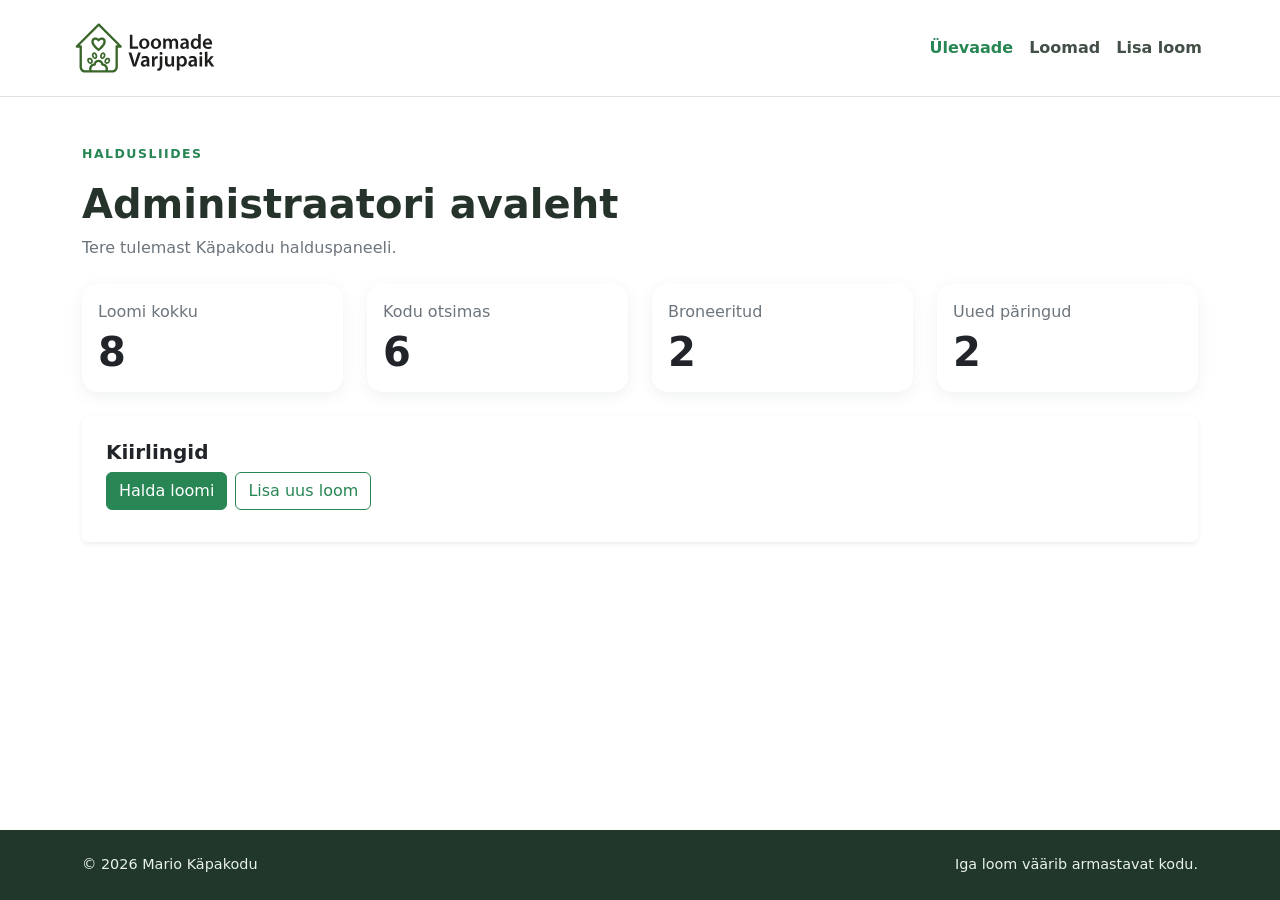
<file: mario-kapakodu-valmis/mario-kapakodu-public-main/admin/index.html>
<!doctype html>
<html lang="et">
<head>
  <meta charset="utf-8">
  <meta name="viewport" content="width=device-width, initial-scale=1">
  <meta name="description" content="Mario Käpakodu – aitame loomadel leida armastava kodu.">
  <title>Administraatori avaleht | Mario Käpakodu</title>
  <link href="https://cdn.jsdelivr.net/npm/bootstrap@5.3.8/dist/css/bootstrap.min.css" rel="stylesheet">
  <link rel="stylesheet" href="../assets/css/style.css">
</head>
<body class="d-flex flex-column min-vh-100">
<header class="border-bottom bg-white">
  <nav class="navbar navbar-expand-lg container py-3" aria-label="Põhinavigatsioon">
    <a class="navbar-brand" href="index.html"><img src="../assets/images/logo_big.svg" alt="Mario Käpakodu logo" width="150"></a>
    <button class="navbar-toggler" type="button" data-bs-toggle="collapse" data-bs-target="#mainNav" aria-controls="mainNav" aria-expanded="false" aria-label="Ava menüü"><span class="navbar-toggler-icon"></span></button>
    <div class="collapse navbar-collapse" id="mainNav">
      <ul class="navbar-nav ms-auto align-items-lg-center"><li class="nav-item"><a class="nav-link active" href="index.html">Ülevaade</a></li><li class="nav-item"><a class="nav-link " href="animals.html">Loomad</a></li><li class="nav-item"><a class="nav-link " href="animal_add.html">Lisa loom</a></li></ul>
    </div>
  </nav>
</header>
<main class="flex-grow-1">
<section class="container py-5"><p class="eyebrow">Haldusliides</p><h1 class="fw-bold">Administraatori avaleht</h1><p class="text-secondary mb-4">Tere tulemast Käpakodu halduspaneeli.</p><div class="row g-4 mb-4"><div class="col-sm-6 col-xl-3"><div class="card stat-card h-100"><div class="card-body"><p class="text-secondary mb-1">Loomi kokku</p><div class="display-6 fw-bold">8</div></div></div></div><div class="col-sm-6 col-xl-3"><div class="card stat-card h-100"><div class="card-body"><p class="text-secondary mb-1">Kodu otsimas</p><div class="display-6 fw-bold">6</div></div></div></div><div class="col-sm-6 col-xl-3"><div class="card stat-card h-100"><div class="card-body"><p class="text-secondary mb-1">Broneeritud</p><div class="display-6 fw-bold">2</div></div></div></div><div class="col-sm-6 col-xl-3"><div class="card stat-card h-100"><div class="card-body"><p class="text-secondary mb-1">Uued päringud</p><div class="display-6 fw-bold">2</div></div></div></div></div><div class="card border-0 shadow-sm"><div class="card-body p-4"><h2 class="h5 fw-bold">Kiirlingid</h2><a class="btn btn-success me-2 mb-2" href="animals.html">Halda loomi</a><a class="btn btn-outline-success mb-2" href="animal_add.html">Lisa uus loom</a></div></div></section>
</main>
<footer class="footer mt-5 py-4">
  <div class="container d-flex flex-column flex-md-row justify-content-between gap-2">
    <span>© 2026 Mario Käpakodu</span><span>Iga loom väärib armastavat kodu.</span>
  </div>
</footer>
<script src="https://cdn.jsdelivr.net/npm/bootstrap@5.3.8/dist/js/bootstrap.bundle.min.js"></script>
</body></html>
</file>
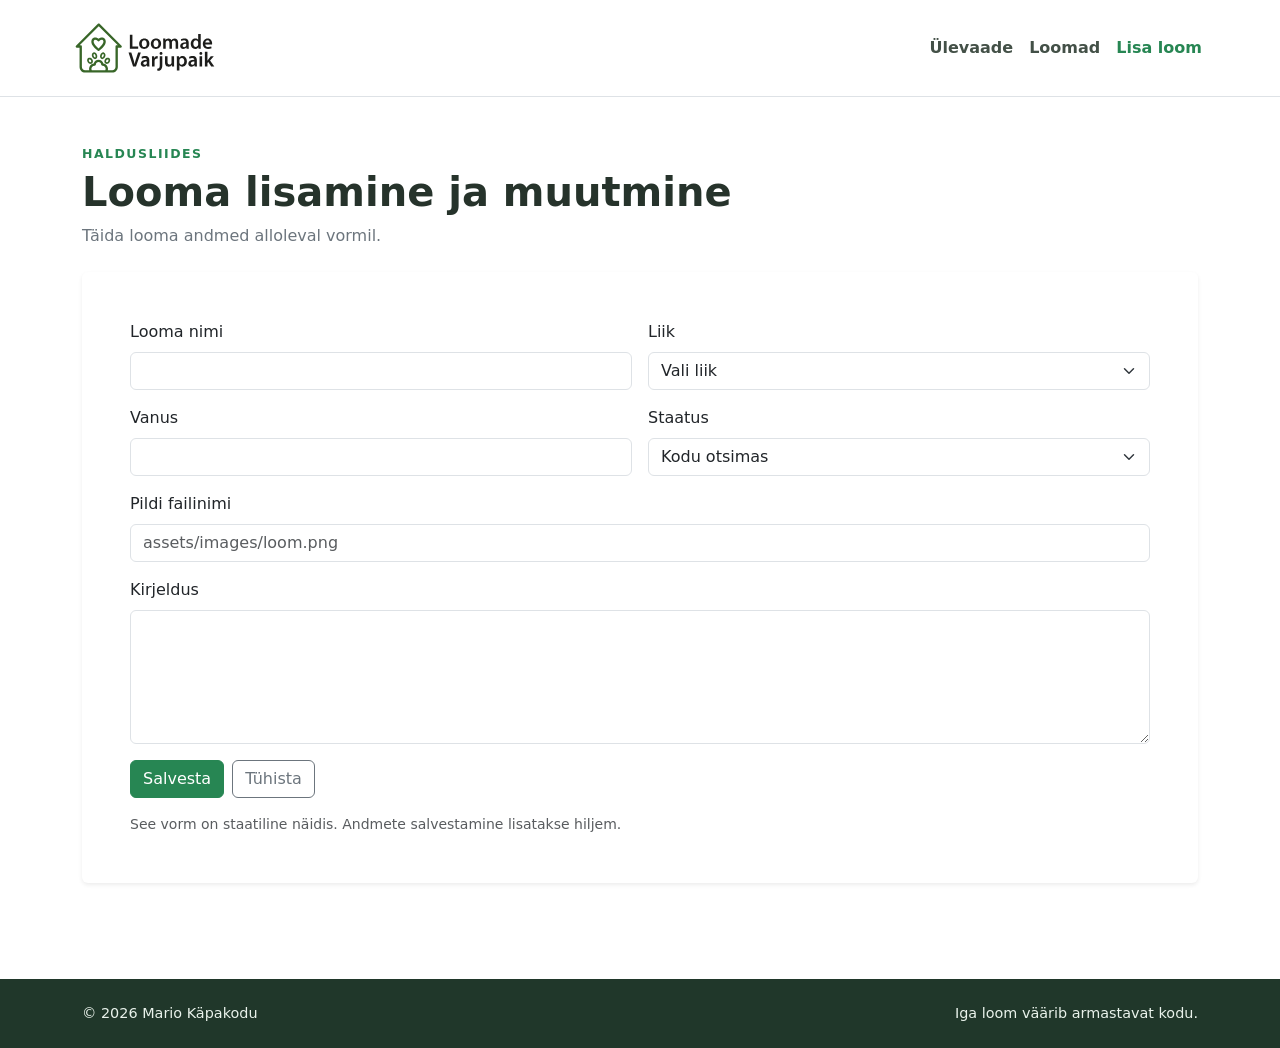
<file: mario-kapakodu-valmis/mario-kapakodu-public-main/admin/animal_add.html>
<!doctype html>
<html lang="et">
<head>
  <meta charset="utf-8">
  <meta name="viewport" content="width=device-width, initial-scale=1">
  <meta name="description" content="Mario Käpakodu – aitame loomadel leida armastava kodu.">
  <title>Looma lisamine | Mario Käpakodu</title>
  <link href="https://cdn.jsdelivr.net/npm/bootstrap@5.3.8/dist/css/bootstrap.min.css" rel="stylesheet">
  <link rel="stylesheet" href="../assets/css/style.css">
</head>
<body class="d-flex flex-column min-vh-100">
<header class="border-bottom bg-white">
  <nav class="navbar navbar-expand-lg container py-3" aria-label="Põhinavigatsioon">
    <a class="navbar-brand" href="index.html"><img src="../assets/images/logo_big.svg" alt="Mario Käpakodu logo" width="150"></a>
    <button class="navbar-toggler" type="button" data-bs-toggle="collapse" data-bs-target="#mainNav" aria-controls="mainNav" aria-expanded="false" aria-label="Ava menüü"><span class="navbar-toggler-icon"></span></button>
    <div class="collapse navbar-collapse" id="mainNav">
      <ul class="navbar-nav ms-auto align-items-lg-center"><li class="nav-item"><a class="nav-link " href="index.html">Ülevaade</a></li><li class="nav-item"><a class="nav-link " href="animals.html">Loomad</a></li><li class="nav-item"><a class="nav-link active" href="animal_add.html">Lisa loom</a></li></ul>
    </div>
  </nav>
</header>
<main class="flex-grow-1">
<section class="container py-5"><p class="eyebrow mb-1">Haldusliides</p><h1 class="fw-bold mb-2">Looma lisamine ja muutmine</h1><p class="text-secondary mb-4">Täida looma andmed alloleval vormil.</p><div class="card border-0 shadow-sm"><div class="card-body p-4 p-md-5"><form action="#" method="post"><div class="row g-3"><div class="col-md-6"><label class="form-label" for="animalName">Looma nimi</label><input class="form-control" id="animalName" name="name" required></div><div class="col-md-6"><label class="form-label" for="species">Liik</label><select class="form-select" id="species" name="species" required><option value="" selected disabled>Vali liik</option><option>Koer</option><option>Kass</option><option>Muu</option></select></div><div class="col-md-6"><label class="form-label" for="age">Vanus</label><input class="form-control" id="age" name="age" type="number" min="0" max="50" required></div><div class="col-md-6"><label class="form-label" for="status">Staatus</label><select class="form-select" id="status" name="status" required><option>Kodu otsimas</option><option>Broneeritud</option><option>Leidnud kodu</option></select></div><div class="col-12"><label class="form-label" for="photo">Pildi failinimi</label><input class="form-control" id="photo" name="photo" placeholder="assets/images/loom.png"></div><div class="col-12"><label class="form-label" for="description">Kirjeldus</label><textarea class="form-control" id="description" name="description" rows="5" required></textarea></div><div class="col-12 d-flex gap-2"><button class="btn btn-success" type="submit">Salvesta</button><a class="btn btn-outline-secondary" href="animals.html">Tühista</a></div></div><p class="form-text mt-3 mb-0">See vorm on staatiline näidis. Andmete salvestamine lisatakse hiljem.</p></form></div></div></section>
</main>
<footer class="footer mt-5 py-4">
  <div class="container d-flex flex-column flex-md-row justify-content-between gap-2">
    <span>© 2026 Mario Käpakodu</span><span>Iga loom väärib armastavat kodu.</span>
  </div>
</footer>
<script src="https://cdn.jsdelivr.net/npm/bootstrap@5.3.8/dist/js/bootstrap.bundle.min.js"></script>
</body></html>
</file>
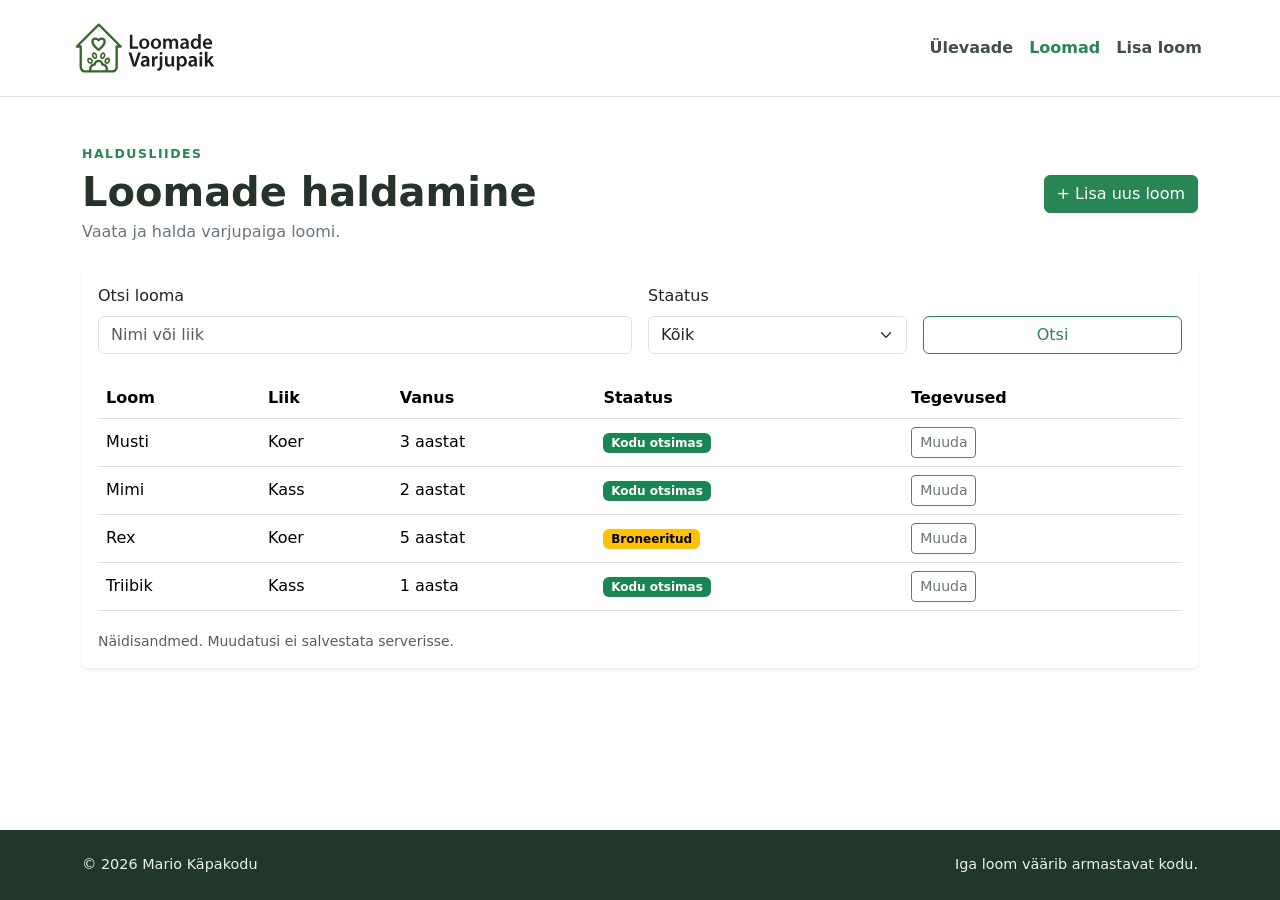
<file: mario-kapakodu-valmis/mario-kapakodu-public-main/admin/animals.html>
<!doctype html>
<html lang="et">
<head>
  <meta charset="utf-8">
  <meta name="viewport" content="width=device-width, initial-scale=1">
  <meta name="description" content="Mario Käpakodu – aitame loomadel leida armastava kodu.">
  <title>Loomade haldamine | Mario Käpakodu</title>
  <link href="https://cdn.jsdelivr.net/npm/bootstrap@5.3.8/dist/css/bootstrap.min.css" rel="stylesheet">
  <link rel="stylesheet" href="../assets/css/style.css">
</head>
<body class="d-flex flex-column min-vh-100">
<header class="border-bottom bg-white">
  <nav class="navbar navbar-expand-lg container py-3" aria-label="Põhinavigatsioon">
    <a class="navbar-brand" href="index.html"><img src="../assets/images/logo_big.svg" alt="Mario Käpakodu logo" width="150"></a>
    <button class="navbar-toggler" type="button" data-bs-toggle="collapse" data-bs-target="#mainNav" aria-controls="mainNav" aria-expanded="false" aria-label="Ava menüü"><span class="navbar-toggler-icon"></span></button>
    <div class="collapse navbar-collapse" id="mainNav">
      <ul class="navbar-nav ms-auto align-items-lg-center"><li class="nav-item"><a class="nav-link " href="index.html">Ülevaade</a></li><li class="nav-item"><a class="nav-link active" href="animals.html">Loomad</a></li><li class="nav-item"><a class="nav-link " href="animal_add.html">Lisa loom</a></li></ul>
    </div>
  </nav>
</header>
<main class="flex-grow-1">
<section class="container py-5"><div class="d-flex flex-wrap justify-content-between align-items-center gap-3 mb-4"><div><p class="eyebrow mb-1">Haldusliides</p><h1 class="fw-bold mb-1">Loomade haldamine</h1><p class="text-secondary mb-0">Vaata ja halda varjupaiga loomi.</p></div><a class="btn btn-success" href="animal_add.html">+ Lisa uus loom</a></div><div class="card border-0 shadow-sm"><div class="card-body"><div class="row g-3 mb-4"><div class="col-md-6"><label class="form-label" for="search">Otsi looma</label><input class="form-control" id="search" placeholder="Nimi või liik"></div><div class="col-md-3"><label class="form-label" for="status">Staatus</label><select class="form-select" id="status"><option>Kõik</option><option>Kodu otsimas</option><option>Broneeritud</option></select></div><div class="col-md-3 d-flex align-items-end"><button class="btn btn-outline-success w-100" type="button" onclick="filterAnimals()">Otsi</button></div></div><div class="table-responsive"><table class="table table-hover align-middle" id="animalTable"><thead><tr><th scope="col">Loom</th><th scope="col">Liik</th><th scope="col">Vanus</th><th scope="col">Staatus</th><th scope="col">Tegevused</th></tr></thead><tbody><tr><td>Musti</td><td>Koer</td><td>3 aastat</td><td><span class="badge text-bg-success">Kodu otsimas</span></td><td><a class="btn btn-sm btn-outline-secondary" href="animal_add.html">Muuda</a></td></tr><tr><td>Mimi</td><td>Kass</td><td>2 aastat</td><td><span class="badge text-bg-success">Kodu otsimas</span></td><td><a class="btn btn-sm btn-outline-secondary" href="animal_add.html">Muuda</a></td></tr><tr><td>Rex</td><td>Koer</td><td>5 aastat</td><td><span class="badge text-bg-warning">Broneeritud</span></td><td><a class="btn btn-sm btn-outline-secondary" href="animal_add.html">Muuda</a></td></tr><tr><td>Triibik</td><td>Kass</td><td>1 aasta</td><td><span class="badge text-bg-success">Kodu otsimas</span></td><td><a class="btn btn-sm btn-outline-secondary" href="animal_add.html">Muuda</a></td></tr></tbody></table></div><p class="form-text mb-0">Näidisandmed. Muudatusi ei salvestata serverisse.</p></div></div></section><script>function filterAnimals(){const q=document.getElementById('search').value.toLowerCase();document.querySelectorAll('#animalTable tbody tr').forEach(row=>row.hidden=!row.textContent.toLowerCase().includes(q));}</script>
</main>
<footer class="footer mt-5 py-4">
  <div class="container d-flex flex-column flex-md-row justify-content-between gap-2">
    <span>© 2026 Mario Käpakodu</span><span>Iga loom väärib armastavat kodu.</span>
  </div>
</footer>
<script src="https://cdn.jsdelivr.net/npm/bootstrap@5.3.8/dist/js/bootstrap.bundle.min.js"></script>
</body></html>
</file>
<file: mario-kapakodu-valmis/mario-kapakodu-public-main/assets/css/style.css>
/* Mario Käpakodu – ühine kujundus */
:root{--green:#278653;--green-dark:#17633b;--mint:#eaf5ee;--ink:#26332b;--muted:#66736a}
body{color:var(--ink);background:#fff;font-family:system-ui,-apple-system,"Segoe UI",sans-serif}
.navbar-brand img{max-height:54px;object-fit:contain}.nav-link{font-weight:600;color:#435047}.nav-link:hover,.nav-link.active{color:var(--green)!important}
.btn-success{background:var(--green);border-color:var(--green)}.btn-success:hover{background:var(--green-dark);border-color:var(--green-dark)}
.btn-outline-success{color:var(--green);border-color:var(--green)}.btn-outline-success:hover{background:var(--green);border-color:var(--green)}
.hero{min-height:430px;background:linear-gradient(90deg,rgba(18,48,31,.72),rgba(18,48,31,.08)),url("../images/banner.png") center/cover no-repeat}
.hero-panel{max-width:650px;background:rgba(255,255,255,.94)}.hero h1 span{color:var(--green)}.eyebrow{text-transform:uppercase;letter-spacing:.12em;font-size:.78rem;font-weight:800;color:var(--green)}
.animal-card{border:1px solid #e7eee9;border-radius:1rem;overflow:hidden;box-shadow:0 .25rem 1rem rgba(23,65,40,.06);transition:transform .2s,box-shadow .2s}.animal-card:hover{transform:translateY(-3px);box-shadow:0 .6rem 1.5rem rgba(23,65,40,.12)}
.animal-img{height:220px;object-fit:cover;background:var(--mint)}.detail-img{width:100%;max-height:560px;object-fit:cover}.cta{background:var(--mint)}.fact{background:#f6f9f6;border-radius:.75rem;padding:1rem;display:flex;flex-direction:column;gap:.2rem}.fact span{font-size:.85rem;color:var(--muted)}.contact-info{padding:1.5rem;background:var(--mint);border-radius:1rem}.stat-card{border:0;box-shadow:0 .25rem 1rem rgba(23,65,40,.07);border-radius:1rem}.footer{background:#20372a;color:#e9f2eb}.footer span{font-size:.9rem}.form-control:focus,.form-select:focus{border-color:#7ebc95;box-shadow:0 0 0 .25rem rgba(39,134,83,.15)}
@media(max-width:767.98px){.hero{min-height:380px}.hero-panel{margin:1rem 0}.animal-img{height:250px}}
</file>
